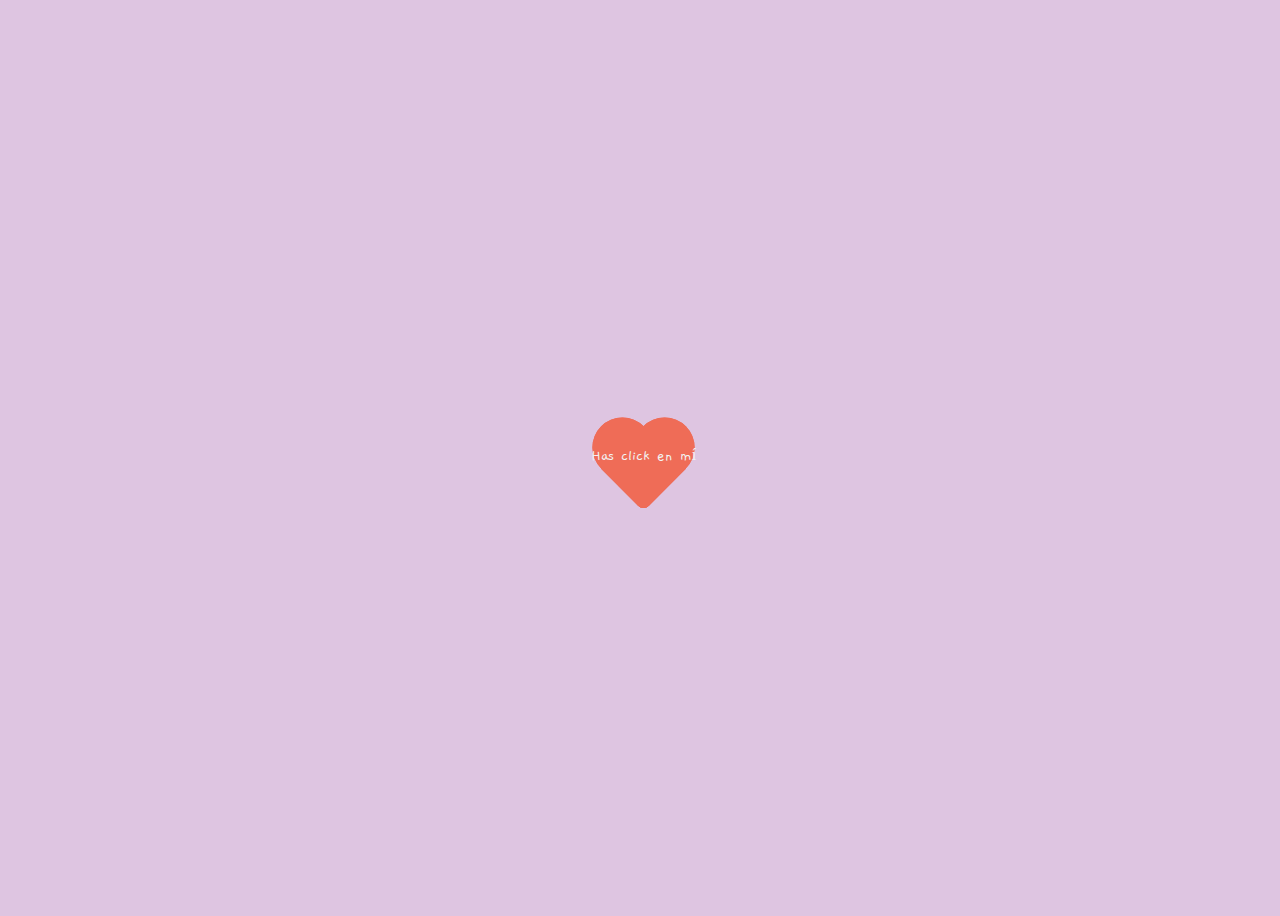
<file: index.html>
><!DOCTYPE html>
<html lang="en" >
<head>
  <meta charset="UTF-8">
  <title>Frase en corazon Encoded </title>
  <link rel="stylesheet" href="./style.css">

</head>
<body>

<p class="reload">Refrescar</p>
<div class="content">

   <div class="heart">
     
      <p class="title">Has click en mí</p>
      <p class="message">Quiero desearte un feliz cumpleaños mi amor: <br>
         <br>
         💗 Feliz cumpleaños a la persona que hace que mi vida sea más hermosa y llena de amor.Hoy es tu día y quiero que sepas cuánto te amo.
         Espero que tu cumpleaños sea tan especial como tú lo eres para mi.Te deseo un año lleno de felicidad. aventuras y momentos inolvidables juntos.
         Te ama Val💗 <br><br>
          &hearts; &hearts; &hearts;</p>
   </div>
<div class ="heart anime"></div>
<div class="hearts">
      <div class="heart2"></div>
      <div class="heart3"></div>
      <div class="heart4"></div>
     
   
</div>
   
</div>

  <script  src="script.js"></script>

</body>
</html>
</file>
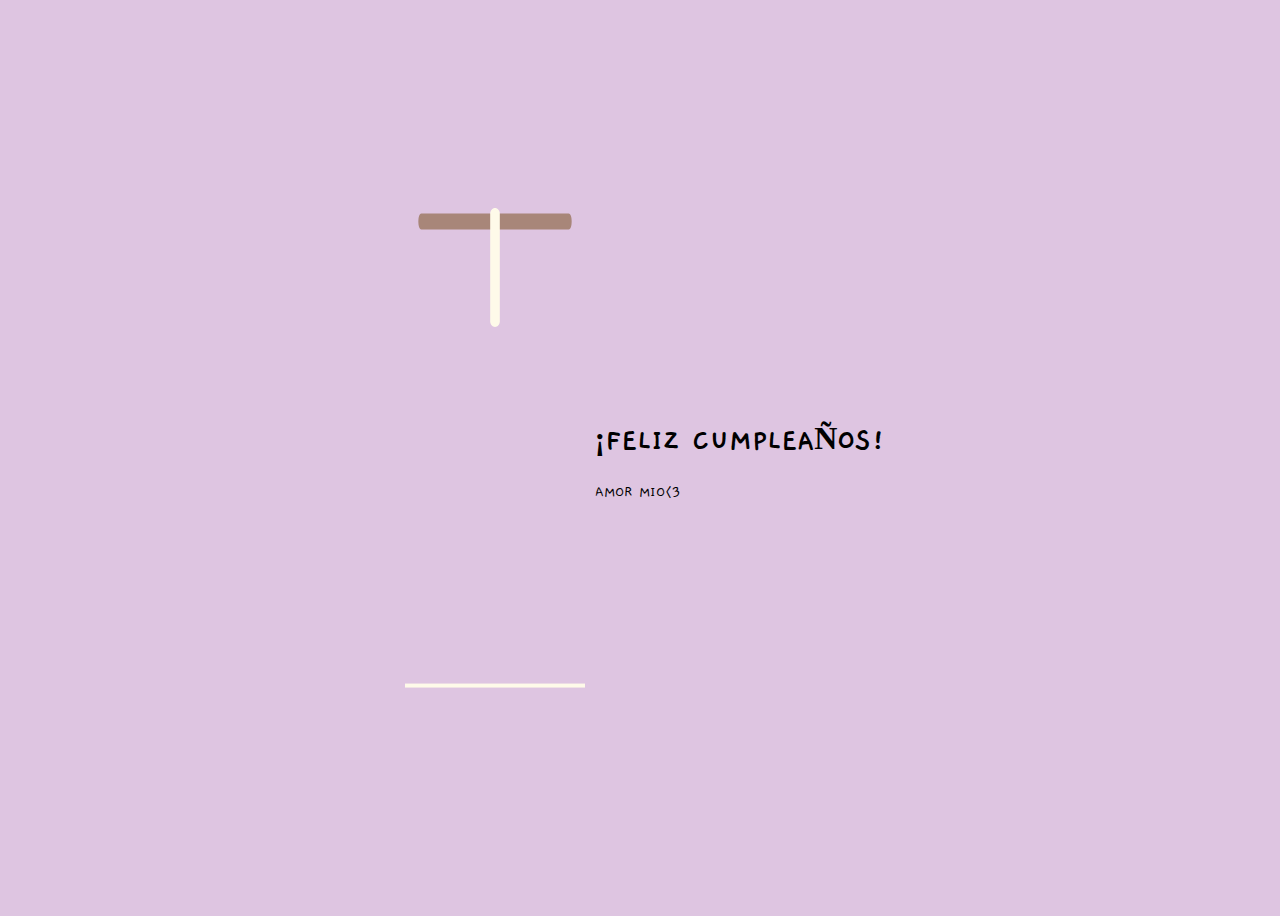
<file: cumpleaños.html>
<!DOCTYPE html>
<html lang="es">
<head>
    <meta charset="UTF-8">
    <meta name="viewport" content="width=device-width, initial-scale=1.0">
    <title>Cumpleaños</title>
    <link rel="stylesheet" href="style.css">
</head>
<body>
    <html class="cake">
    </html>

</body>
<div class="velas">
    <div class="fuego"></div>
    <div class="fuego"></div>
    <div class="fuego"></div>
    <div class="fuego"></div>
    <div class="fuego"></div>
</div>
<svg id="cake" version="1.1" x="0px" y="0px" width="200px" height="500px" viewBox="0 0 200 500" enable-background="new 0 0 200 500" xml:space="preserve">
    <path fill="#a88679" d="M173.667-13.94c-49.298,0-102.782,0-147.334,0c-3.999,0-4-16.002,0-16.002
		c44.697,0,96.586,0,147.334,0C177.667-29.942,177.668-13.94,173.667-13.94z">
        <animate id="bizcocho_3" attributeName="d" calcMode="spline" keySplines="0 0 1 1; 0 0 1 1" begin="relleno_2.end" dur="0.3s" fill="freeze" values="
                          M173.667-13.94c-49.298,0-102.782,0-147.334,0c-3.999,0-4-16.002,0-16.002
		c44.697,0,96.586,0,147.334,0C177.667-29.942,177.668-13.94,173.667-13.94z
                          ;
                          M173.667,411.567c-47.995,12.408-102.955,12.561-147.334,0
		c-3.848-1.089-0.189-16.089,3.661-15.002c44.836,12.66,90.519,12.753,139.427,0.07
		C173.293,395.631,177.541,410.566,173.667,411.567z
                          ;
                          M173.667,427.569c-49.795,0-101.101,0-147.334,0c-3.999,0-4-16.002,0-16.002
		c46.385,0,97.539,0,147.334,0C177.668,411.567,177.667,427.569,173.667,427.569z
                          " />
    </path>
    <path fill="#8b6a60" d="M100-178.521c1.858,0,3.364,1.506,3.364,3.363c0,0,0,33.17,0,44.227
		c0,19.144,0,57.431,0,76.574c0,10.152,0,40.607,0,40.607c0,1.858-1.506,3.364-3.364,3.364l0,0c-1.858,0-3.364-1.506-3.364-3.364c0,0,0-30.455,0-40.607c0-19.144,0-57.432,0-76.575c0-11.057,0-44.226,0-44.226C96.636-177.015,98.142-178.521,100-178.521
		L100-178.521z">
        <animate id="relleno_2" attributeName="d" calcMode="spline" keySplines="0 0 1 1; 0 0 1 1; 0 0 0.58 1" begin="bizcocho_2.end" dur="0.5s" fill="freeze" values="
                          M100-178.521c1.858,0,3.364,1.506,3.364,3.363c0,0,0,33.17,0,44.227
		c0,19.144,0,57.431,0,76.574c0,10.152,0,40.607,0,40.607c0,1.858-1.506,3.364-3.364,3.364l0,0c-1.858,0-3.364-1.506-3.364-3.364c0,0,0-30.455,0-40.607c0-19.144,0-57.432,0-76.575c0-11.057,0-44.226,0-44.226C96.636-177.015,98.142-178.521,100-178.521
		L100-178.521z
                          ;
                          M100,267.257c1.858,0,3.364,1.506,3.364,3.363c0,0,0,33.17,0,44.227
		c0,19.143,0,57.43,0,76.574c0,10.151,0,40.606,0,40.606c0,1.858-1.506,3.364-3.364,3.364l0,0c-1.858,0-3.364-1.506-3.364-3.364
		c0,0,0-30.455,0-40.606c0-19.145,0-57.432,0-76.576c0-11.057,0-44.225,0-44.225C96.636,268.763,98.142,267.257,100,267.257
		L100,267.257z
                          ;
                          M93.928,405.433c-0.655,6.444-0.102,9.067,2.957,11.798c0,0,8.083,5.571,16.828,3.503
		c18.629-4.406,43.813,6.194,50.792,7.791c14.75,3.375,9.162,6.867,9.162,6.867c-2.412,2.258-58.328,0-73.667,0l0,0
		c-1.858,0-69.995,2.133-73.667,0c0,0-3.337-2.439,6.172-5.992c11.375-4.25,52.875,8.822,47.139-9.442
		c-6.333-20.167,5.226-21.514,5.226-21.514c3.435-0.915,12.78-6.663,10.923-0.546L93.928,405.433z
                          ;
                          M102.242,427.569c5.348,0,14.079,0,17.462,0c0,0,17.026,0,27.504,0
		c19.143,0,20.39-3.797,26.459,0c3,1.877,0,7.823,0,7.823c-2.412,2.258-58.328,0-73.667,0l0,0c-1.858,0-67.187,0-73.667,0
		c0,0-4.125-4.983,0-7.823c5.201-3.58,16.085,0,23.725,0c8.841,0,20.762,0,20.762,0c3.686,0,8.597,0,19.511,0H102.242z
                          " />
    </path>
    <path fill="#a88679" d="M173.667-15.929c-46.512,0-105.486,0-147.334,0c-3.999,0-4-16.002,0-16.002
		c43.566,0,97.96,0,147.334,0C177.667-31.931,177.666-15.929,173.667-15.929z">
        <animate id="bizcocho_2" attributeName="d" calcMode="spline" keySplines="0 0 1 1; 0 0 1 1; 0.25 0 0.58 1" begin="relleno_1.end" dur="0.5s" fill="freeze" values="
                          M173.667-15.929c-46.512,0-105.486,0-147.334,0c-3.999,0-4-16.002,0-16.002
		c43.566,0,97.96,0,147.334,0C177.667-31.931,177.666-15.929,173.667-15.929z
                          ;
                          M173.434,445.393c-47.269,8.001-105.245,8.001-147.334,0c-3.929-0.747-0.692-16.543,3.243-15.824
		c43.828,8.001,92.165,8.001,140.739,0C174.029,428.918,177.377,444.726,173.434,445.393z
                          ;
                          M173.667,449.514c-47.576-5.454-102.799-5.744-147.333,0c-3.966,0.512-3.938-15.297,0-16.002
		c43.683-7.823,97.646-8.026,147.333,0C177.616,434.15,177.642,449.969,173.667,449.514z
                          ;
                          M173.667,451.394c-49.298,0-102.782,0-147.334,0c-3.999,0-4-16.002,0-16.002
		c44.697,0,96.586,0,147.334,0C177.667,435.392,177.668,451.394,173.667,451.394z
                          " />
    </path>
    <path fill="#8b6a60" d="M101.368-73.685c0,12.164,0,15.18,0,28.519c0,22.702,0-13.661,0,8.304c0,14.48,0,18.233,0,30.512
		c0,1.753-2.958,1.847-2.958,0c0-12.68,0-16.277,0-30.401c0-21.983,0,11.66,0-8.305c0-13.027,0-15.992,0-28.628
		C98.411-75.883,101.368-75.592,101.368-73.685z">
        <animate id="relleno_1" attributeName="d" calcMode="spline" keySplines="0 0 1 1; 0 0 1 1; 0 0 0.6 1" begin="bizcocho_1.end" dur="0.5s" fill="freeze" values="
                          M101.368-73.685c0,12.164,0,15.18,0,28.519c0,22.702,0-13.661,0,8.304c0,14.48,0,18.233,0,30.512
		c0,1.753-2.958,1.847-2.958,0c0-12.68,0-16.277,0-30.401c0-21.983,0,11.66,0-8.305c0-13.027,0-15.992,0-28.628
		C98.411-75.883,101.368-75.592,101.368-73.685z
                          ;
                          M101.368,350.885c0,12.164,0,65.18,0,78.518c0,22.703,0-33.66,0-11.695c0,14.48,0,28.232,0,40.512
		c0,1.753-2.958,1.847-2.958,0c0-12.68,0-26.277,0-40.402c0-21.982,0,31.66,0,11.695c0-13.027,0-65.992,0-78.627
		C98.411,348.686,101.368,348.977,101.368,350.885z
                          ;
                          M128.38,447.567c37.626,6.312,39.303,13.658,26.833,12.833c-22.653-1.499-13.636-0.831-23.302-0.831
		c-14.48,0-17.884,0-30.163,0c-2.087,0-2.068,0-3.915,0c-13.333,0-8.963,0-23.088,0c-11.668,0-14.062,5.995-27.532,1.164
		c-12.629-4.529,38.667-3.167,46.833-17.333C100.077,432.94,105.546,443.736,128.38,447.567z
                          ;
                          M173.667,451.394c2.875,0,2.997,9.257,0,9.131c-22.662-0.956-32.09-0.956-41.756-0.956
		c-14.48,0-17.884,0-30.163,0c-2.087,0-2.068,0-3.915,0c-13.333,0-8.963,0-23.088,0c-11.668,0-34.99-0.294-48.412,1.831
		c-4.109,0.65-3.01-10.006,0-10.006C37.129,451.394,149.379,451.394,173.667,451.394z
                          " />
    </path>
    <path fill="#a88679" d="M173.667,21.571c-33.174,0-111.467,0-147.334,0c-4,0-4-16.002,0-16.002c39.836,0,105.982,0,147.334,0
		C177.668,5.569,177.667,21.571,173.667,21.571z">
        <animate id="bizcocho_1" attributeName="d" calcMode="spline" keySplines="0 0 1 1; 0 0 1 1; 0 0 1 1; 0.25 0 1 1; 0 0 1 1; 0.25 0 0.6 1" begin="2s" dur="0.8s" fill="freeze" values="
                          M173.667,21.571c-33.174,0-111.467,0-147.334,0c-4,0-4-16.002,0-16.002c39.836,0,105.982,0,147.334,0
		C177.668,5.569,177.667,21.571,173.667,21.571z
                          ;
                          M173.667,459.569c-33.197,16.002-110.782,16.002-147.334,0c-3.664-1.604,1.614-15.617,5.337-14.153
		c40.702,16.002,94.289,16.104,136.505,0.103C171.917,444.1,177.271,457.832,173.667,459.569z
                          ;
                          M171.817,475.571c-39.361-3.001-105.438-2.571-143.556,0c-3.991,0.27-7.377-14.736-3.387-15.014
		c41.553-2.888,104.421-3.121,150.51-0.233C179.378,460.574,175.806,475.875,171.817,475.571z
                          ;
                          M171.817,459.564c-38.8-12.188-104.504-13.762-143.556,0c-3.772,1.329-7.961-12.604-4.178-13.905
		c40.864-14.064,105.114-15.52,151.918-0.973C179.822,445.874,175.634,460.762,171.817,459.564z
                          ;
                          M173.667,475.571c-46.376-5.005-105.924-4.003-147.334,0c-3.981,0.385-3.479-15.421,0.479-16.002
		c43.087-6.327,97.705-7.083,146.855,0.438C177.621,460.613,177.644,476,173.667,475.571z
                          ;
                          M173.667,474.117c-46.376,1.866-105.638,2.01-147.334,0c-3.995-0.192-3.52-16.144,0.479-16.002
		c43.794,1.55,96.341,1.541,145.723,0C176.532,457.99,177.663,473.956,173.667,474.117z
                          ;
                          M173.667,475.571c-46.512,0-105.486,0-147.334,0c-3.999,0-4-16.002,0-16.002c43.566,0,97.96,0,147.334,0
		C177.667,459.569,177.666,475.571,173.667,475.571z
                          " />
    </path>
    <path fill="#fefae9" d="M104.812,113.216c0,3.119-2.164,5.67-4.812,5.67c-2.646,0-4.812-2.551-4.812-5.67c0-5.594,0-16.782,0-22.375
	c0-5.143,0-15.427,0-20.568c0-7.333,0-21.998,0-29.33c0-5.523,0-16.569,0-22.092c0-3.295,0-9.885,0-13.181
	C95.188,2.551,97.353,0,100,0c2.648,0,4.812,2.551,4.812,5.669c0,3.248,0,9.743,0,12.991c0,5.428,0,16.284,0,21.711
	c0,7.618,0,22.854,0,30.472c0,4.952,0,14.854,0,19.807C104.812,96.292,104.812,107.576,104.812,113.216z">
        <animate id="crema" attributeName="d" calcMode="spline" keySplines="0 0 1 1; 0 0 1 1; 0 0 1 1; 0.25 0 1 1; 0 0 1 1; 0 0 0.58 1" begin="bizcocho_3.end" dur="2s" fill="freeze" values="
                          M104.812,113.216c0,3.119-2.164,5.67-4.812,5.67c-2.646,0-4.812-2.551-4.812-5.67c0-5.594,0-16.782,0-22.375
	c0-5.143,0-15.427,0-20.568c0-7.333,0-21.998,0-29.33c0-5.523,0-16.569,0-22.092c0-3.295,0-9.885,0-13.181
	C95.188,2.551,97.353,0,100,0c2.648,0,4.812,2.551,4.812,5.669c0,3.248,0,9.743,0,12.991c0,5.428,0,16.284,0,21.711
	c0,7.618,0,22.854,0,30.472c0,4.952,0,14.854,0,19.807C104.812,96.292,104.812,107.576,104.812,113.216z
                          ;
                          M104.812,405.897c0,3.119-2.164,5.67-4.812,5.67c-2.646,0-4.812-2.551-4.812-5.67c0-5.594,0-16.782,0-22.376
	c0-5.143,0-15.426,0-20.568c0-7.332,0-21.997,0-29.33c0-5.522,0-16.568,0-22.092c0-3.295,0-9.885,0-13.181
	c0-3.118,2.165-5.669,4.812-5.669c2.648,0,4.812,2.551,4.812,5.669c0,3.247,0,9.743,0,12.991c0,5.428,0,16.283,0,21.711
	c0,7.618,0,22.854,0,30.473c0,4.951,0,14.854,0,19.807C104.812,388.972,104.812,400.256,104.812,405.897z
                          ;
                          M111.873,411.567c-3.119,0-9.226,0-11.874,0c-2.646,0-7.748,0-10.867,0c-7.086,0-12.698,0-18.292,0
	c-6.592,0-12.871,7.371-19.166,3.008c-10.043-6.961-7.776-10.169,2.991-17.745c12.61-8.873,27.713,1.994,25.919-7.531
	c-2.589-13.742,11.008-14.513,11.365-17.789c0.441-4.051,4.235-11.107,8.051-8.175c3.113,2.393,1.007,8.008,0,13.159
	c-1.871,9.569,8.058,2.113,9.494,14.155c2.592,21.732,21.184-0.675,29.309,7.976c5.216,5.553,18.413,5.552,15.426,12.942
	c-3.131,7.745-15.825-4.369-23.8,2.903C126.261,418.271,118.301,411.567,111.873,411.567z
                          ;
                          M111.873,411.567c-3.119,0-9.226,0-11.874,0c-2.646,0-9.734,4.069-12.853,4.069
	c-7.086,0-10.712-4.069-16.306-4.069c-6.592,0-12.12,6.013-19.166,3.008c-7.053-3.008-7.458,2.026-18.659,1.165
	c-6.832-0.525-7.522-3.034-7.533-6.265c-0.037-10.336,22.073-2.452,36.613-2.628c10.234-0.124,19.856-1.439,37.905-2.102
	c16.642-0.61,32.699,1.552,46.009,1.927c12.438,0.351,29.663-8.99,31.532,3.315c0.773,5.093-5.605,3.342-11.211,9.579
	c-5.093,5.667-7.59-4.605-12.965-3.832c-8.269,1.189-14.962-8.537-22.937-1.265C126.261,418.271,118.301,411.567,111.873,411.567z
                          ;
                          M110.946,413.652c-2.904-1.137-8.405-2.748-12.446-0.97c-6.099,2.685-7.273,10.358-13.253,8.242
	c-7.843-2.775-8.953-5.008-14.546-5.01c-24.653-0.011-4.849,26.507-18.264,26.507c-12.377,0,5.791-33.537-19.422-26.682
	c-7.703,2.095-9.806-0.942-9.817-4.173c-0.037-10.336,24.357-4.544,38.897-4.72c10.234-0.124,19.856-1.439,37.905-2.102
	c16.642-0.61,32.699,1.552,46.009,1.927c12.438,0.351,28.973-8.865,31.532,3.315c1.449,6.896,0.318,15.624-3.874,15.624
	c-7.619,0-1.788-15.192-19.243-7.111c-7.581,3.51-15.963-9.738-26.669,1.066C120.644,426.744,118.381,416.561,110.946,413.652z
                          ;
                          M111.547,413.9c-2.969-0.956-8.775-0.949-13.167-0.5c-14.667,1.5-8.325,16.508-14.667,16.666
	c-6.667,0.166-0.167-13.5-13.013-14.151c-30.471-1.545-5.572,46.651-18.987,46.651c-12.377,0,10.333-50.166-18.667-44.5
	c-7.835,1.531-9.537-1.417-9.548-4.647c-0.037-10.336,23.675-5.177,38.215-5.353c10.234-0.124,20.618-1.671,38.667-2.333
	c16.642-0.61,32.023,1.458,45.333,1.833c12.438,0.351,33.819-8.431,33.199,4.001c-0.532,10.666,0.414,26.166-5.245,25.833
	c-7.606-0.447-2.954-31.5-19.243-18.899c-7.985,6.177-17.658-5.969-27.377,5.732C118.88,434.066,121.38,417.067,111.547,413.9z
                          ;
                          M111.547,415.233c-6.667-0.834-9.667,4.667-13.833,3.333c-19.649-6.291-8.158,22.176-14.5,22.334
	c-6.667,0.166,2.833-18-13.333-22.167c-29.544-7.615-9.667,43.833-20.167,43.833c-10.333,0,8.004-55.006-16.833-39
	c-7.5,4.833-9.508-3.78-9.299-7.004c0.799-12.329,23.592-7.153,38.132-7.329c10.234-0.124,20.238-1.505,38.287-2.167
	c16.642-0.61,32.903,1.125,46.213,1.5c12.438,0.351,35.058-5.579,31.863,6.451c-5.532,20.833,1.25,28.216-4.409,27.883
	c-7.606-0.447-6.058-37.895-20.62-23.333c-10.167,10.166-15.972-0.747-25,12C119.547,443.568,121.798,416.515,111.547,415.233z
                          " />
    </path>
    <rect x="10" y="475.571" fill="#fefae9" width="180" height="4" />
</svg>
<div class="text">
  <h1>¡FELIZ CUMPLEAÑOS!</h1>
  <p>AMOR MIO<3</p>
</div>
</file>
<file: style.css>
@import url("https://fonts.googleapis.com/css?family=Gaegu");
.about {
  position: fixed;
  z-index: 10;
  bottom: 10px;
  right: 10px;
  width: 40px;
  height: 40px;
  display: flex;
  justify-content: flex-end;
  align-items: flex-end;
  transition: all 0.2s ease;
}


body {
  background-color: #dec5e1;
  display: flex;
  justify-content: center;
  align-items: center;
  height: 100vh;
  font-family: "Gaegu", cursive;
  overflow: hidden;
}

/* reload button */
.reload {
  position: absolute;
  top: 0;
  z-index: 1;
  color: #010503;
  transition: all 0.5s 0.5s ease;
  width: auto;
  height: auto;
  opacity: 0;
  text-align: center;
  display: flex;
  justify-content: center;
  align-items: center;
  top: 0;
}

.reload:hover {
  color: white;
  top: 5px;
}

.reload:after {
  background-color: #ef6c57;
  content: "";
  width: 0;
  height: 2px;
  opacity: 1;
  border-radius: 30px;
  position: absolute;
  bottom: -4px;
  z-index: -1;
  transition: width 0.5s 0.5s ease, height 0.5s 0s ease;
}

.reload:hover:after {
  transition: width 0.5s 0s ease, height 0.5s 0.5s ease;
  width: calc(100% + 30px);
  height: calc(100% + 10px);
}

/* elements container */
.content {
  display: flex;
  justify-content: center;
  align-items: center;
}

/* main heart */
.heart {
  width: 120px;
  height: 120px;
  position: absolute;
  display: flex;
  justify-content: center;
  align-items: center;
  transition: all 1s 0.2s ease;
  opacity: 1;
}

.heart:hover {
  width: 180px;
  height: 180px;
  cursor: pointer;
}

/* background heart - animated */
.heart.anime {
  animation: heartbeat 0.8s 0.2s ease infinite alternate;
  position: absolute;
  cursor: auto;
}

@keyframes heartbeat {
  0% {
    width: 120px;
    height: 120px;
    transition: all 1s 0.2s ease;
  }
  100% {
    width: 140px;
    height: 140px;
    transition: all 1s 0.2s ease;
  }
}
/* elements that compose the heart */
.heart:before,
.heart:after {
  position: absolute;
  background-color: #ef6c57;
  content: "";
  width: 50%;
  height: 75%;
}

.heart:before {
  transform: rotate(-45deg);
  border-radius: 400px 400px 0px 100px;
  left: 16%;
}

.heart:after {
  transform: rotate(45deg);
  border-radius: 400px 400px 100px 0px;
  right: 16%;
}

/* active state to grow the heart */
.heart.active {
  width: 500px;
  height: 500px;
  animation: none !important;
  transition: all 1s 0.2s ease;
  cursor: auto;
  transform: rotate(10deg), rotate(0deg);
  position: absolute;
}

.heart:hover.active {
  width: 500px;
  height: 500px;
}

/* title - click */
.heart .title {
  opacity: 1;
  color: #f2f2f2;
  position: absolute;
  transition: all 0.8s 0.5s ease;
  z-index: 1;
  text-align: center;
  margin: 0 auto;
  margin-top: -3%;
  animation: title 3s 1s ease infinite;
}

@keyframes title {
  0%, 25%, 100% {
    transform: rotate(0deg);
  }
  5%, 15% {
    transform: rotate(5deg);
  }
  10%, 20% {
    transform: rotate(-5deg);
  }
}
/* active state that hide the title */
.heart.active .title {
  opacity: 0;
  transition: all 0.8s 0s ease;
}

/* message */
.heart .message {
  opacity: 0;
  color: #f2f2f2;
  transition: all 0.2s 0s ease;
  text-align: center;
  margin: 0 auto;
  width: 80%;
  margin-top: -20%;
  font-size: 16px;
  z-index: 1;
}

/* active state that show the message */
.heart.active .message {
  opacity: 1;
  z-index: 1;
  margin-top: -10%;
  transition: all 1s 0.5s ease;
}

/* floating hearts */
.hearts {
  width: 100%;
  height: 100vh;
  display: flex;
  justify-content: center;
  align-items: center;
  opacity: 1;
}

.heart2,
.heart3,
.heart4 {
  width: 20px;
  height: 20px;
  position: absolute;
  opacity: 0;
  z-index: -1;
  transition: all 1s ease;
}

.heart2.active {
  opacity: 1;
  animation: floatHearts1 2s 0.2s ease;
}

.heart3.active {
  opacity: 1;
  animation: floatHearts2 2s 0.2s ease;
}

.heart4.active {
  opacity: 1;
  animation: floatHearts3 2s 0.2s ease;
}

@keyframes floatHearts1 {
  0% {
    width: 20px;
    height: 20px;
    left: 50%;
    top: 60%;
    transform: rotate(0deg);
  }
  50% {
    top: 30%;
  }
  100% {
    width: 50px;
    height: 50px;
    left: -20%;
    top: 20%;
    transform: rotate(-40deg);
  }
}
@keyframes floatHearts2 {
  0% {
    width: 20px;
    height: 20px;
    right: 50%;
    top: 60%;
    transform: rotate(0deg);
  }
  100% {
    width: 100px;
    height: 100px;
    right: 0%;
    top: -20%;
    transform: rotate(40deg);
  }
}
@keyframes floatHearts3 {
  0% {
    width: 20px;
    height: 20px;
    right: 50%;
    top: 50%;
    transform: rotate(0deg);
  }
  50% {
    top: 100%;
  }
  100% {
    width: 80px;
    height: 80px;
    right: 0%;
    top: 110%;
    transform: rotate(90deg);
  }
}
.heart2:before,
.heart2:after,
.heart3:before,
.heart3:after,
.heart4:before,
.heart4:after {
  position: absolute;
  background-color: #ef6c57;
  content: "";
  width: 50%;
  height: 90%;
  z-index: 2;
}

.heart2:before,
.heart3:before,
.heart4:before {
  transform: rotate(-45deg);
  border-radius: 400px 400px 0px 100px;
  left: 10%;
}

.heart2:after,
.heart3:after,
.heart4:after {
  transform: rotate(45deg);
  border-radius: 400px 400px 100px 0px;
  right: 10%;
}
</file>
